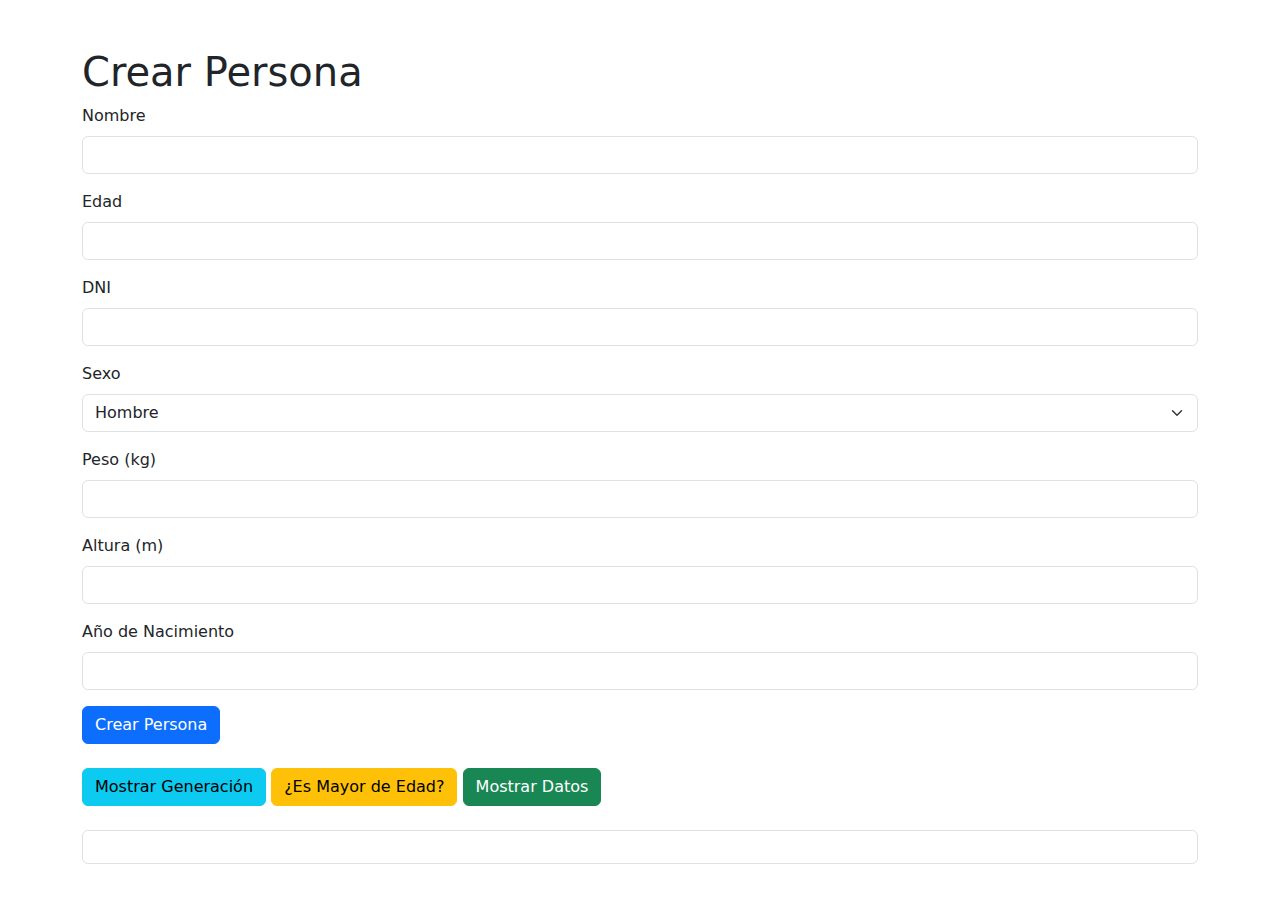
<file: PAGE/02.html>
<!DOCTYPE html>
<html lang="es">
  <head>
    <meta charset="UTF-8" />
    <meta name="viewport" content="width=device-width, initial-scale=1.0" />
    <title>Interfaz Persona</title>
    <link
      href="https://cdn.jsdelivr.net/npm/bootstrap@5.3.0/dist/css/bootstrap.min.css"
      rel="stylesheet"
    />
  </head>
  <body>
    <div class="container mt-5">
      <h1>Crear Persona</h1>
      <form id="personaForm">
        <div class="mb-3">
          <label for="nombre" class="form-label">Nombre</label>
          <input type="text" class="form-control" id="nombre" required />
        </div>
        <div class="mb-3">
          <label for="edad" class="form-label">Edad</label>
          <input type="number" class="form-control" id="edad" required />
        </div>
        <div class="mb-3">
          <label for="dni" class="form-label">DNI</label>
          <input type="text" class="form-control" id="dni" required />
        </div>
        <div class="mb-3">
          <label for="sexo" class="form-label">Sexo</label>
          <select class="form-select" id="sexo" required>
            <option value="H">Hombre</option>
            <option value="M">Mujer</option>
          </select>
        </div>
        <div class="mb-3">
          <label for="peso" class="form-label">Peso (kg)</label>
          <input type="number" class="form-control" id="peso" required />
        </div>
        <div class="mb-3">
          <label for="altura" class="form-label">Altura (m)</label>
          <input
            type="number"
            class="form-control"
            id="altura"
            required
            step="0.01"
          />
        </div>
        <div class="mb-3">
          <label for="añoNacimiento" class="form-label"
            >Año de Nacimiento</label
          >
          <input
            type="number"
            class="form-control"
            id="añoNacimiento"
            required
          />
        </div>
        <button type="submit" class="btn btn-primary">Crear Persona</button>
      </form>

      <div class="mt-4">
        <button id="btnGeneracion" class="btn btn-info">
          Mostrar Generación
        </button>
        <button id="btnMayorDeEdad" class="btn btn-warning">
          ¿Es Mayor de Edad?
        </button>
        <button id="btnMostrarDatos" class="btn btn-success">
          Mostrar Datos
        </button>
     
      </div>

      <div id="resultados" class="mt-4 p-3 border rounded"></div>
    </div>

    <script src="../JS/02.js"></script>
  </body>
</html>
</file>
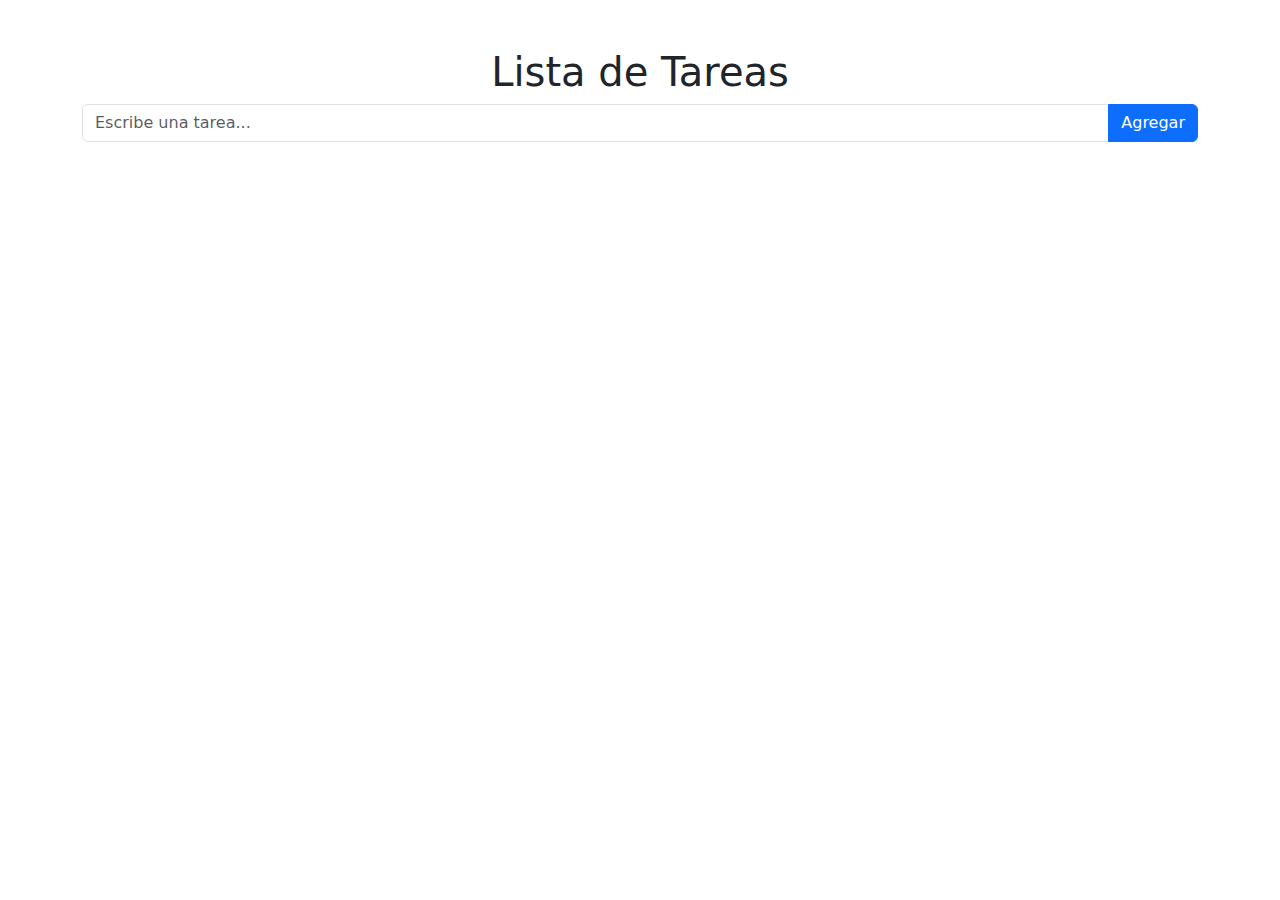
<file: PAGE/03.html>
<!DOCTYPE html>
<html lang="es">
  <head>
    <meta charset="UTF-8" />
    <meta name="viewport" content="width=device-width, initial-scale=1.0" />
    <title>Lista de Tareas</title>
    <link
      href="https://cdn.jsdelivr.net/npm/bootstrap@5.3.0/dist/css/bootstrap.min.css"
      rel="stylesheet"
      href="../CSS/04.css"
    />
  </head>
  <body>
    <div class="container mt-5">
      <h1 class="text-center">Lista de Tareas</h1>

      <div class="input-group mb-3">
        <input
          type="text"
          id="tareaInput"
          class="form-control"
          placeholder="Escribe una tarea..."
          aria-label="Escribe una tarea..."
        />
        <button id="btnAgregar" class="btn btn-primary" type="button">
          Agregar
        </button>
      </div>

      <ul id="listaTareas" class="list-group"></ul>
    </div>

    <script src="../JS/03.js"></script>
  </body>
</html>
</file>
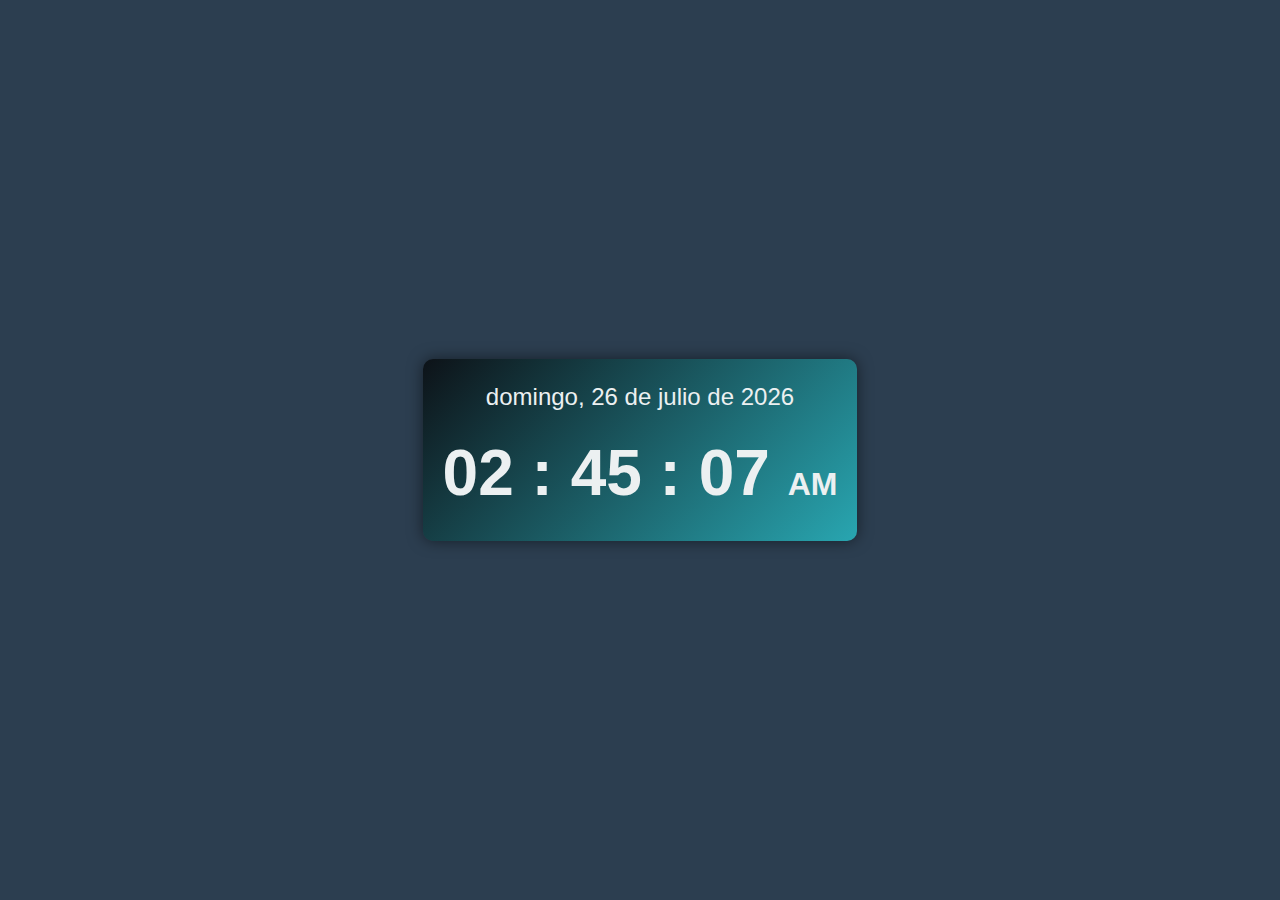
<file: PAGE/04.html>
<!DOCTYPE html>
<html lang="es">
  <head>
    <meta charset="UTF-8" />
    <meta name="viewport" content="width=device-width, initial-scale=1.0" />
    <title>Reloj en Tiempo Real</title>
    <link
      href="https://cdn.jsdelivr.net/npm/bootstrap@5.3.0/dist/css/bootstrap.min.css"
      rel="stylesheet"
    />
    <link rel="stylesheet" href="../CSS/04.css" />
  </head>
  <body>
    <div id="reloj">
      <div id="fecha"></div>
      <div id="hora"></div>
    </div>

    <script src="../JS/04.js"></script>
  </body>
</html>
</file>
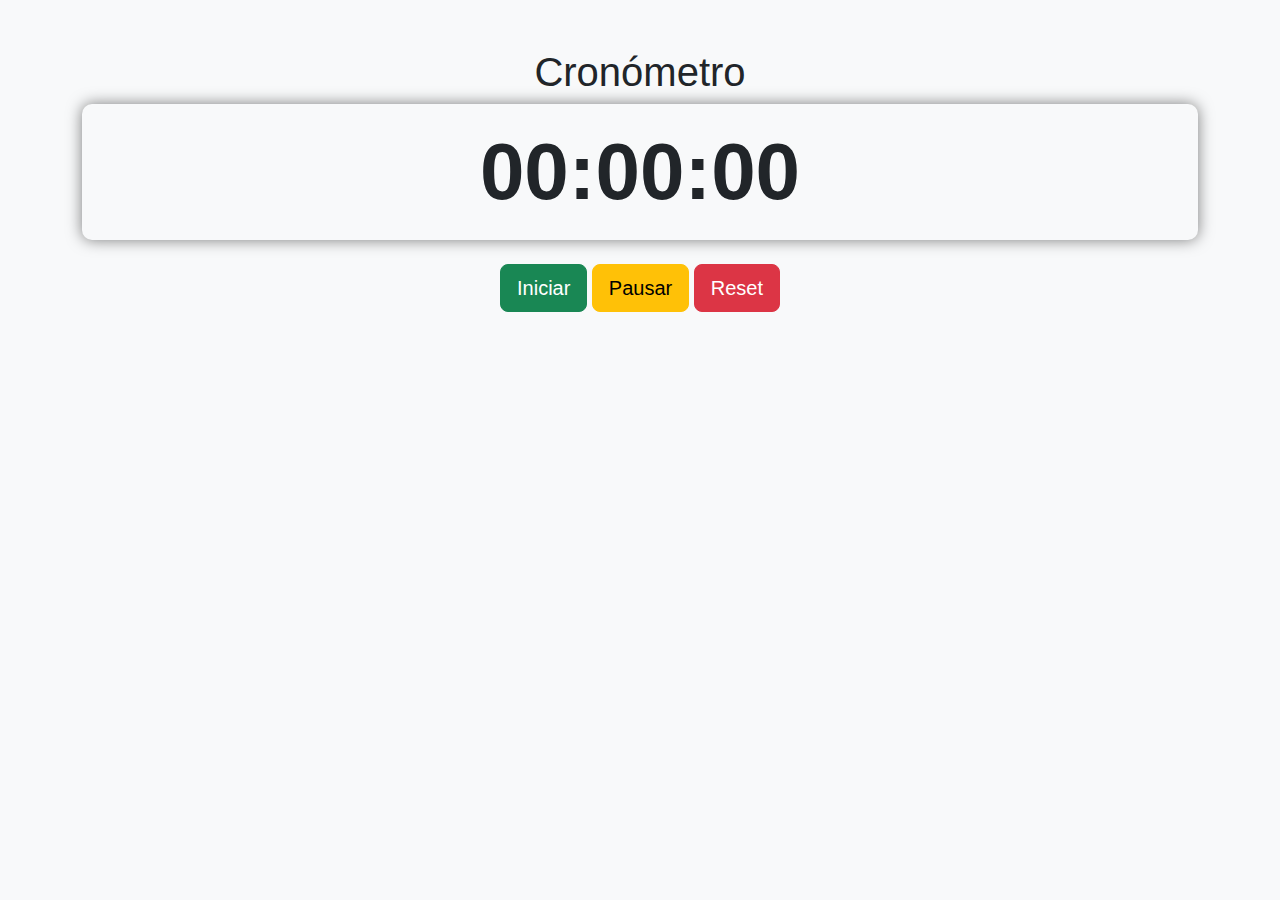
<file: PAGE/05.html>
<!DOCTYPE html>
<html lang="es">
  <head>
    <meta charset="UTF-8" />
    <meta name="viewport" content="width=device-width, initial-scale=1.0" />
    <title>Cronómetro</title>
    <link
      href="https://cdn.jsdelivr.net/npm/bootstrap@5.3.0/dist/css/bootstrap.min.css"
      rel="stylesheet"
    />
    <link rel="stylesheet" href="../CSS/05.css" />
  </head>
  <body>
    <div class="container text-center mt-5">
      <h1>Cronómetro</h1>
      <div id="cronometro" class="display-1">00:00:00</div>

      <div class="mt-4">
        <button id="btnIniciar" class="btn btn-success btn-lg">Iniciar</button>
        <button id="btnPausar" class="btn btn-warning btn-lg">Pausar</button>
        <button id="btnReset" class="btn btn-danger btn-lg">Reset</button>
      </div>
    </div>

    <script src="../JS/05.js"></script>
  </body>
</html>
</file>
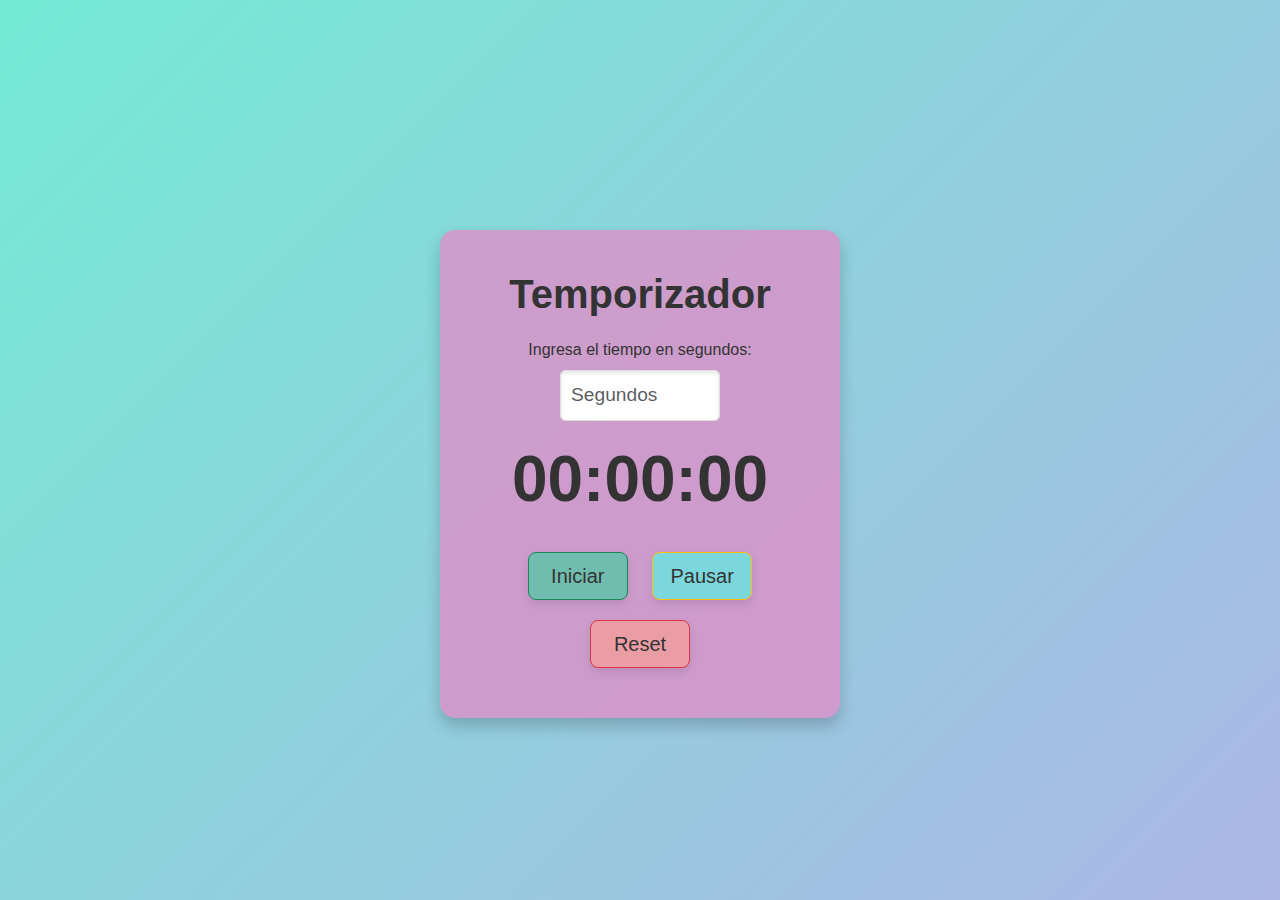
<file: PAGE/06.html>
<!DOCTYPE html>
<html lang="es">
  <head>
    <meta charset="UTF-8" />
    <meta name="viewport" content="width=device-width, initial-scale=1.0" />
    <title>Temporizador</title>
    <link
      href="https://cdn.jsdelivr.net/npm/bootstrap@5.3.0/dist/css/bootstrap.min.css"
      rel="stylesheet"
    />
    <link rel="stylesheet" href="../CSS/06.css" />
  </head>
  <body>
    <div class="container text-center mt-5">
      <h1>Temporizador</h1>

      <div class="mb-3">
        <label for="tiempoInput" class="form-label"
          >Ingresa el tiempo en segundos:</label
        >
        <input
          type="number"
          id="tiempoInput"
          class="form-control w-50 mx-auto"
          placeholder="Segundos"
        />
      </div>

      <div id="temporizador" class="display-1">00:00:00</div>

      <div class="mt-4">
        <button id="btnIniciar" class="btn btn-success btn-lg">Iniciar</button>
        <button id="btnPausar" class="btn btn-warning btn-lg">Pausar</button>
        <button id="btnReset" class="btn btn-danger btn-lg">Reset</button>
      </div>
    </div>

    <script src="../JS/06.js"></script>
  </body>
</html>
</file>
<file: CSS/04.css>
body {
    background-color: #2c3e50;
    color: #ecf0f1;
    font-family: Arial, sans-serif;
    display: flex;
    justify-content: center;
    align-items: center;
    height: 100vh;
    margin: 0;
}

#reloj {
    background: linear-gradient(135deg, rgba(0, 0, 0, 0.7), rgba(40, 177, 187, 0.9));
    padding: 20px;
    border-radius: 10px;
    text-align: center;
    box-shadow: 0px 0px 15px rgba(0, 0, 0, 0.5);
}

#hora {
    font-size: 4rem;
    font-weight: bold;
}

#fecha {
    font-size: 1.5rem;
    margin-bottom: 10px;
}
</file>
<file: CSS/05.css>
body {
    background-color: #f8f9fa;
    font-family: Arial, sans-serif;
}

#cronometro {
    font-size: 5rem;
    font-weight: bold;
    margin-bottom: 20px;
 
    padding: 20px;
    border-radius: 10px;
    text-align: center;
    box-shadow: 0px 0px 15px rgba(0, 0, 0, 0.5);
}
</file>
<file: CSS/06.css>
/* Estilos generales */
body {
    background: linear-gradient(135deg, #74ebd5, #acb6e5); /* Fondo degradado suave */
    font-family: 'Roboto', sans-serif;
    display: flex;
    justify-content: center;
    align-items: center;
    height: 100vh;
    margin: 0;
    color: #333;
}


.container {
    background: rgba(216, 147, 201, 0.85);
    padding: 40px;
    border-radius: 15px;
    box-shadow: 0 8px 16px rgba(0, 0, 0, 0.2);
    max-width: 400px;
    width: 100%;
}

h1 {
    font-size: 2.5rem;
    font-weight: 700;
    color: #333;
    margin-bottom: 20px;
}

#tiempoInput {
    padding: 10px;
    font-size: 1.2rem;
    border-radius: 5px;
    border: 1px solid #ddd;
    box-shadow: inset 0 2px 4px rgba(0, 0, 0, 0.1);
}


#temporizador {
    font-size: 4rem;
    font-weight: bold;
    margin: 20px 0;
    color: #333;
}


button {
    width: 100px;
    margin: 10px;
    padding: 10px 20px;
    font-size: 1.2rem;
    font-weight: 600;
    border: none;
    border-radius: 5px;
    transition: all 0.3s ease;
    box-shadow: 0 4px 8px rgba(0, 0, 0, 0.1);
}

button:focus {
    outline: none;
}

#btnIniciar {
    background-color: #70bdb0;
    color: #333;
}

#btnIniciar:hover {
    background-color: #218838;
}

#btnPausar {
    background-color: #7cd7dd;
    color: #333;
}

#btnPausar:hover {
    background-color: #fffcf4;
}

#btnReset {
    background-color: #eb9da5;
    color: #333;
}

#btnReset:hover {
    background-color: #c82333;
}

/* Responsive */
@media (max-width: 500px) {
    #temporizador {
        font-size: 3rem;
    }

    button {
        width: 80px;
        font-size: 1rem;
    }

    h1 {
        font-size: 2rem;
    }

    .container {
        padding: 20px;
    }
}
</file>
